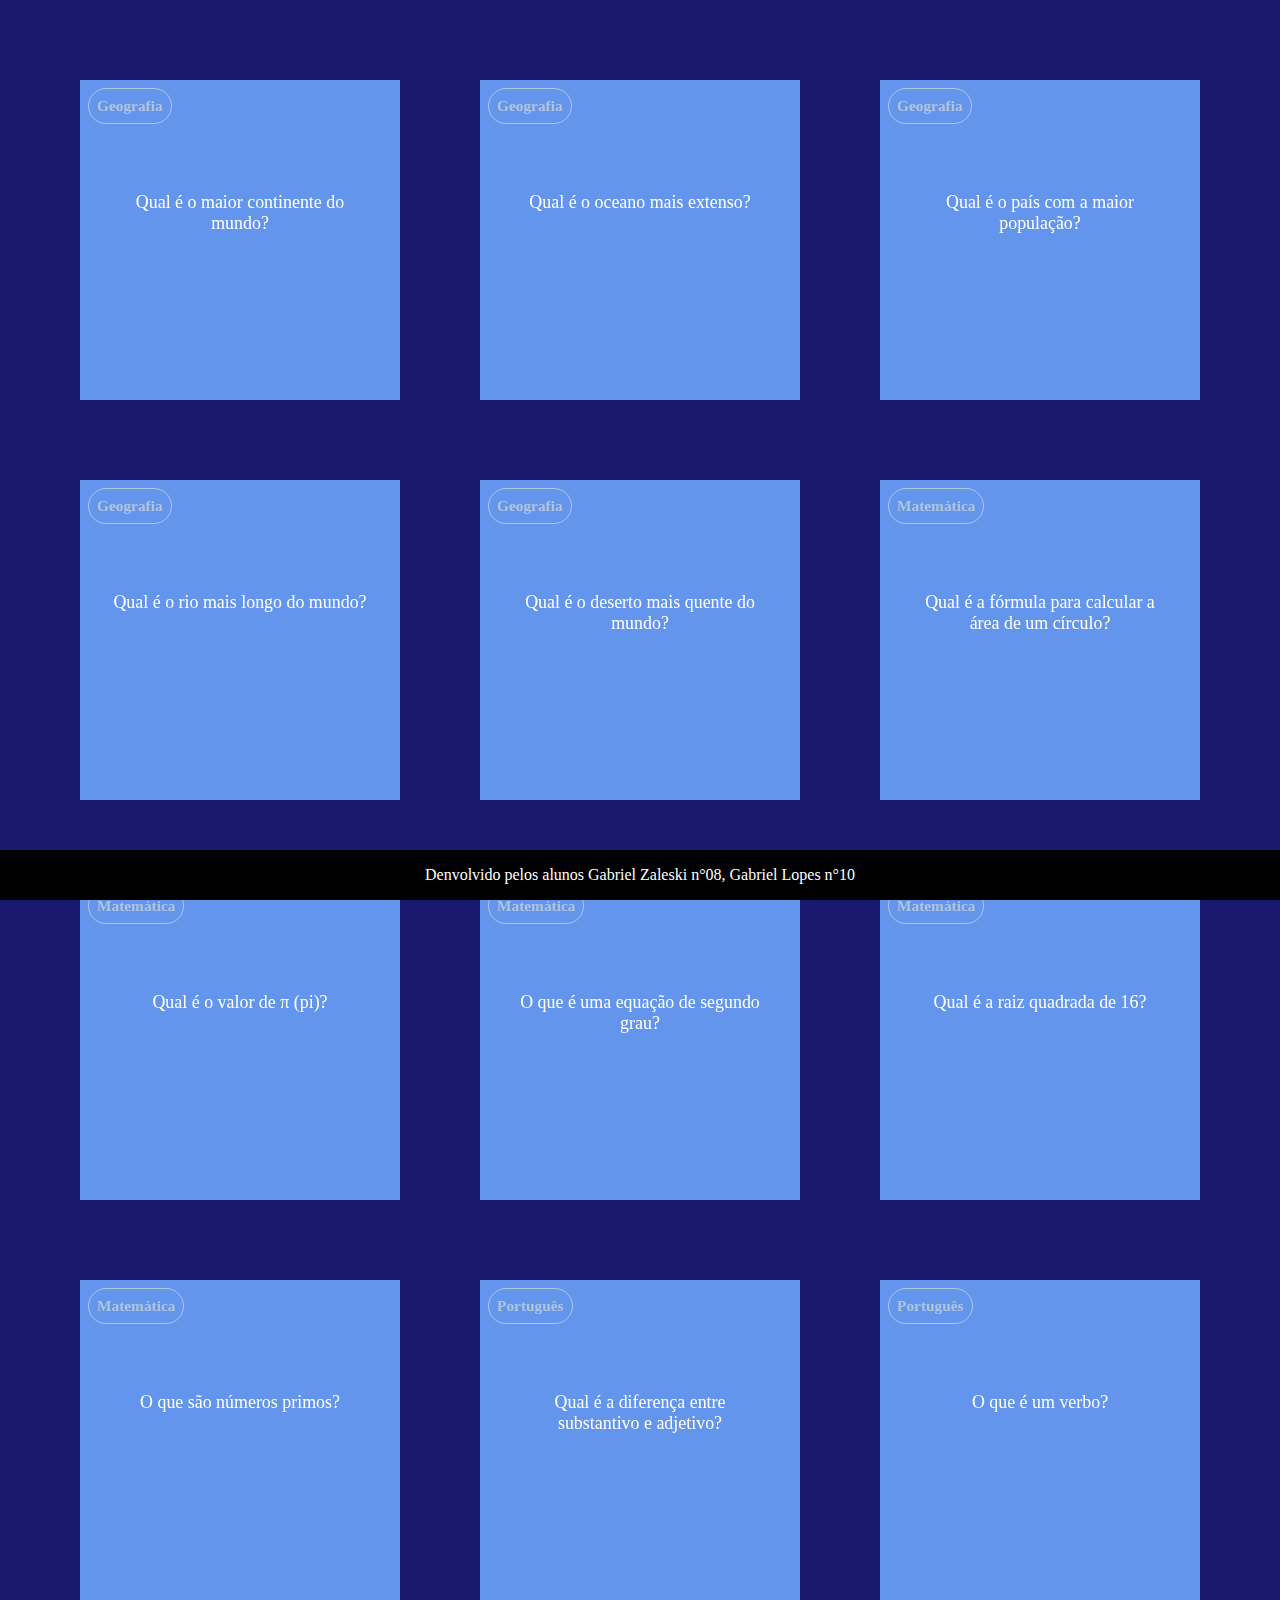
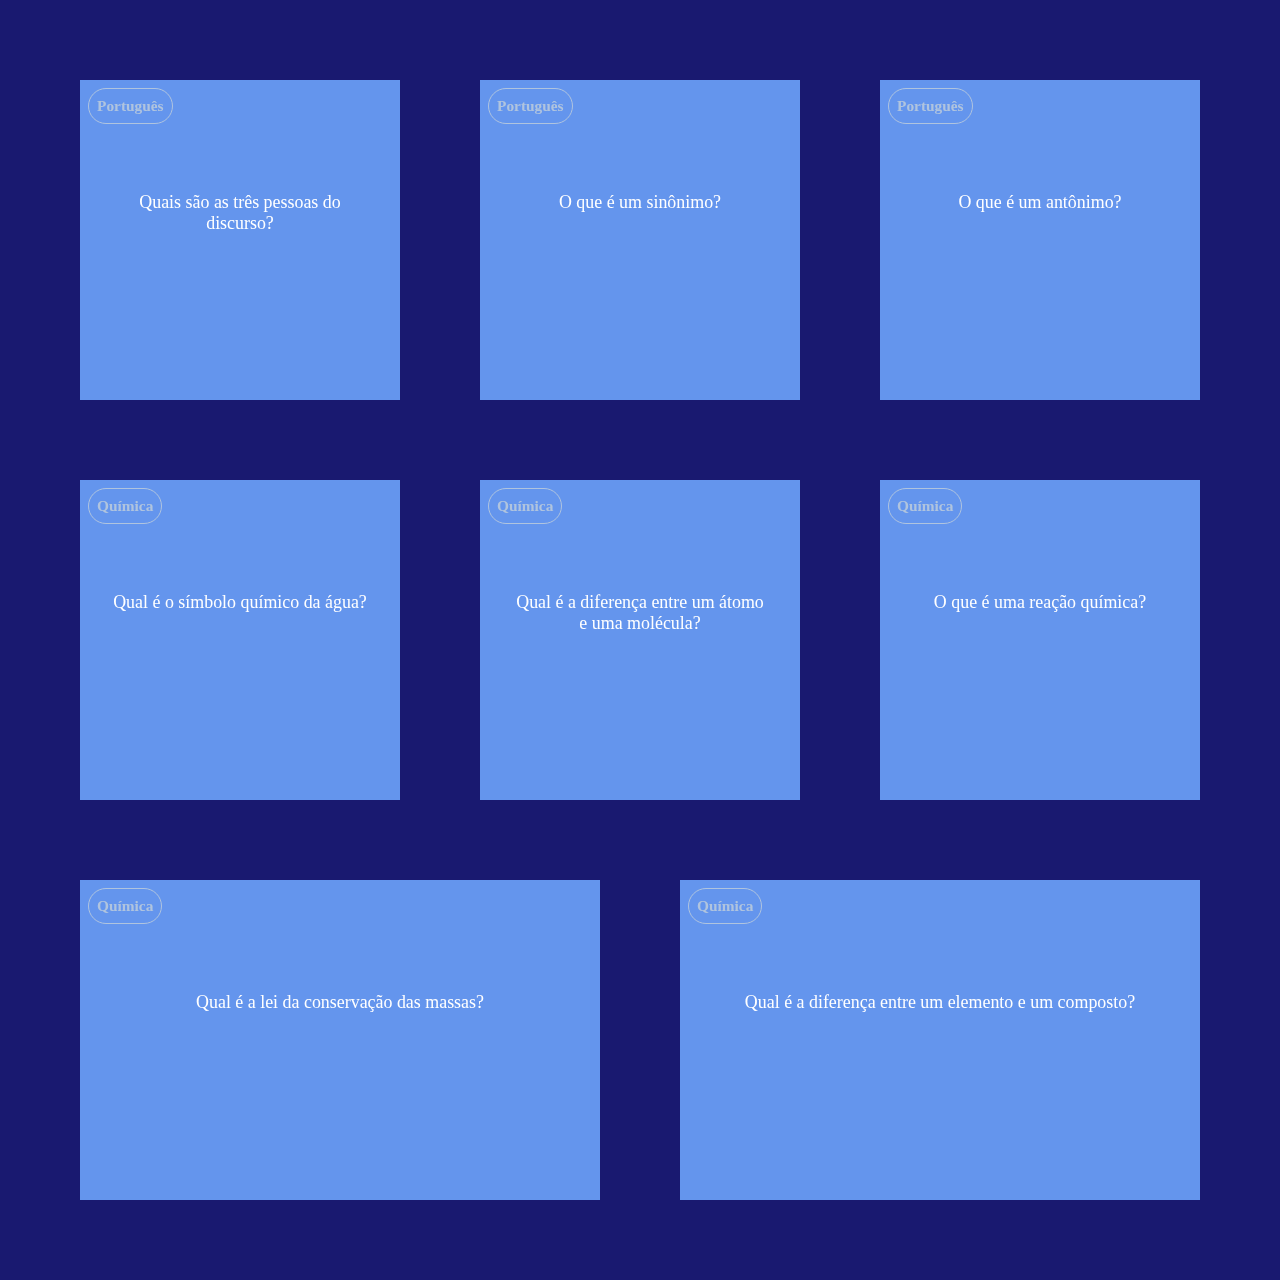
<file: index.html>
<!DOCTYPE html>
<html lang="en">
<head>
    <meta charset="UTF-8">
    <meta name="viewport" content="width=device-width, initial-scale=1.0">
    <title>Document</title>
    <link rel="stylesheet" href="style.css">
</head>
<body>
  <section id="contaimer">

  </section>
  <footer>
<p>Denvolvido pelos alunos Gabriel Zaleski n°08, Gabriel Lopes n°10 </p>
  </footer>  
  <script src="main.js"></script>
  <script src="perguntas.js"></script>
</body>
</html>
</file>
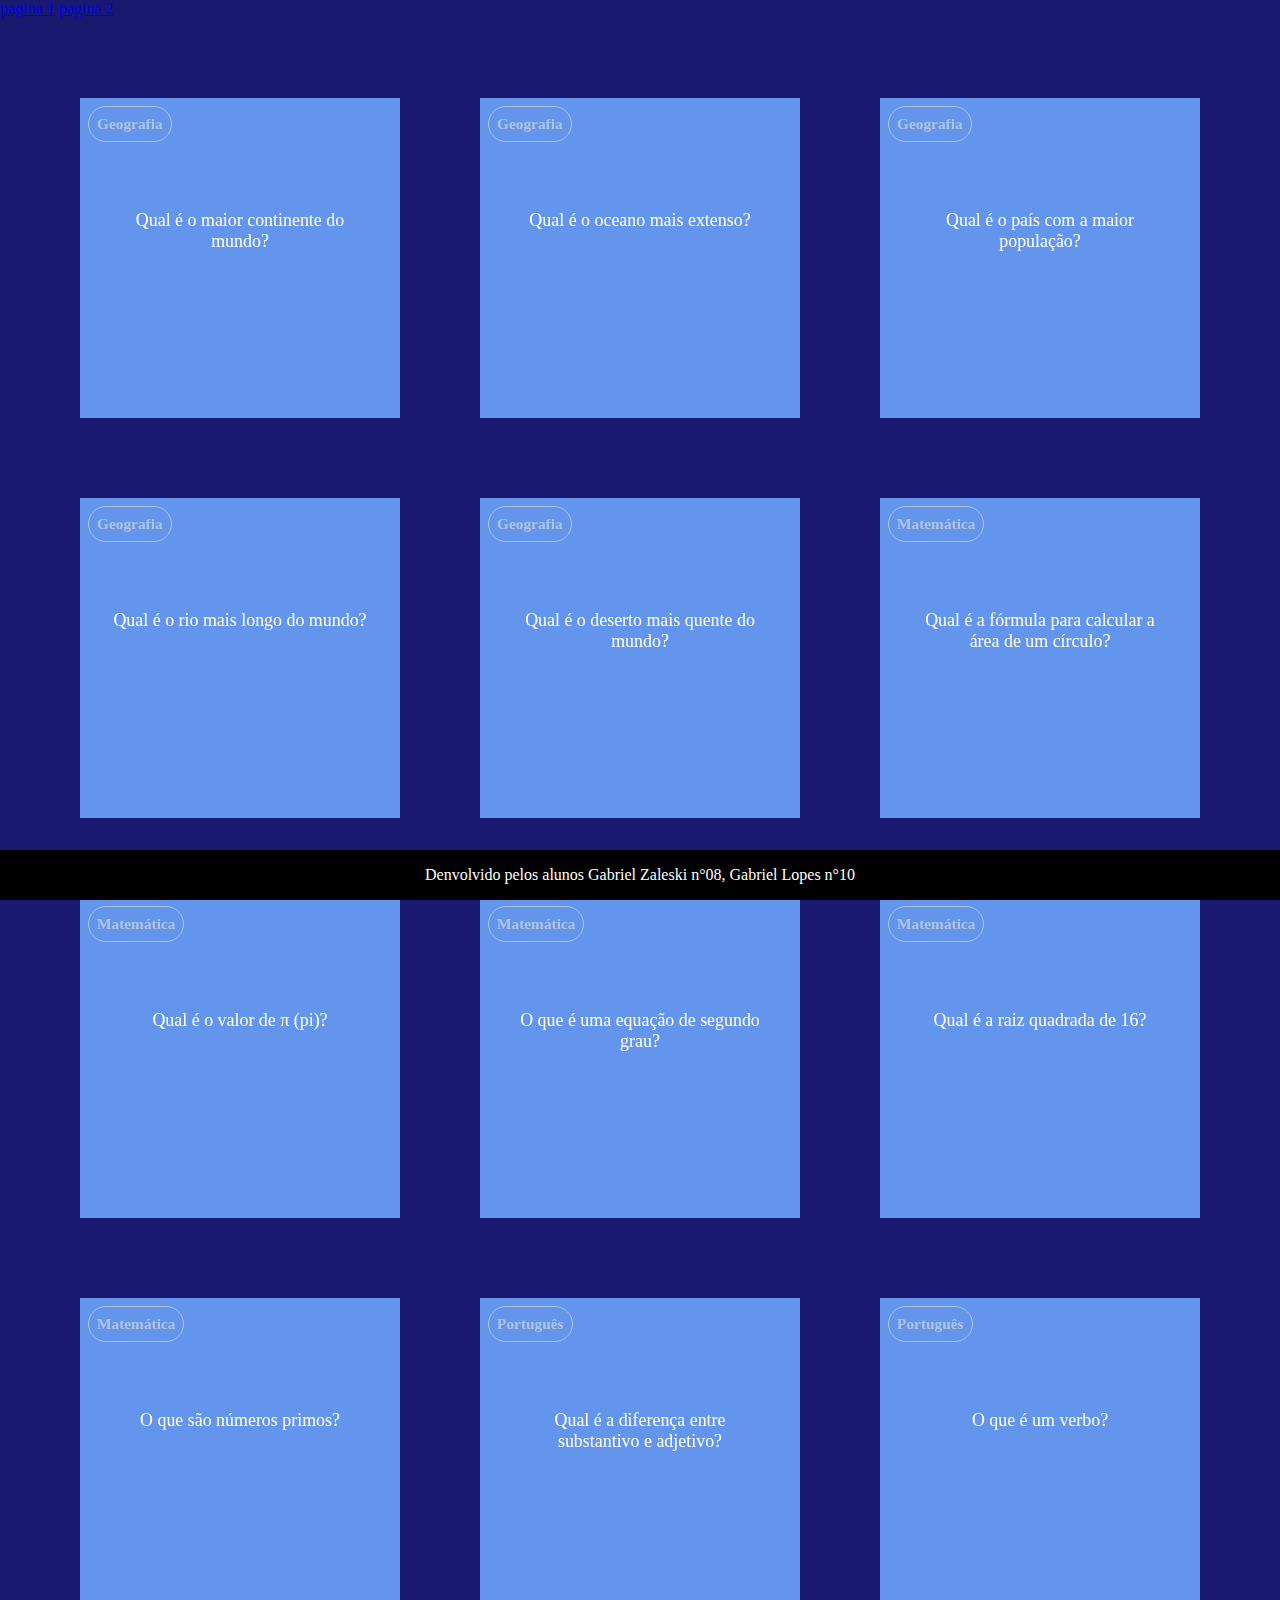
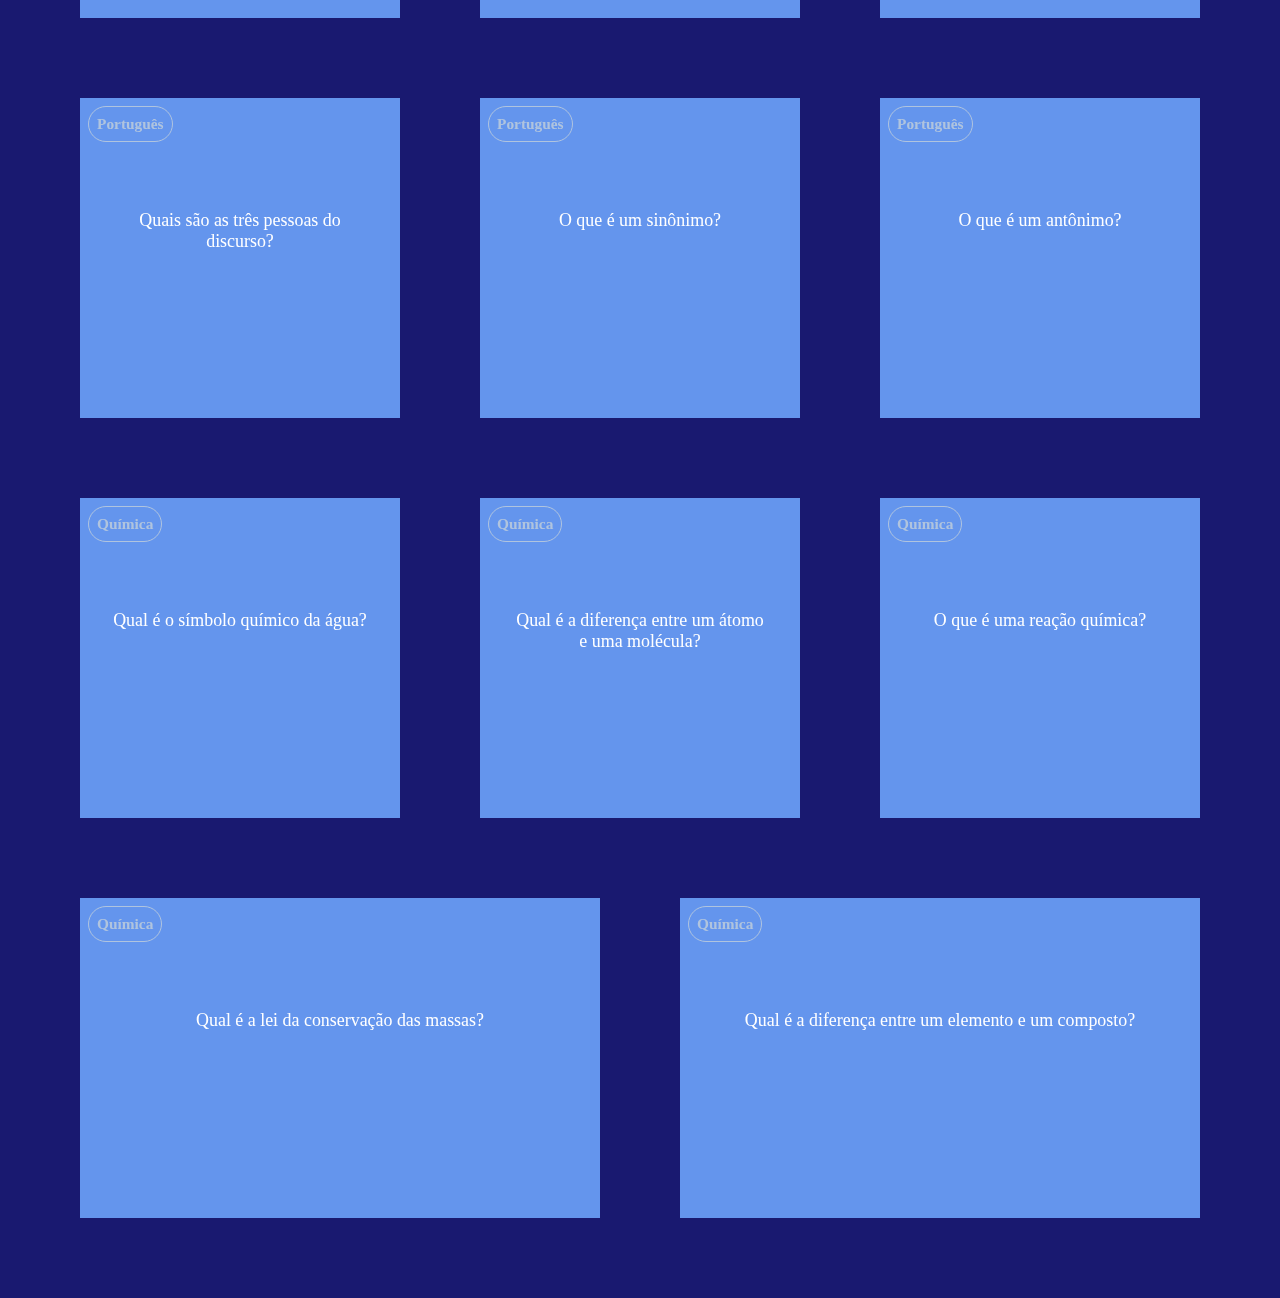
<file: 2.html>
<!DOCTYPE html>
<html lang="en">
<head>
    <meta charset="UTF-8">
    <meta name="viewport" content="width=device-width, initial-scale=1.0">
    <title>Document</title>
    <link rel="stylesheet" href="style.css">
</head>
<body>
    <header>
  <a href="index.html">pagina 1</a>
  <a href="2.html">pagina 2</a>
</header>
<section id="contaimer">
</section>
  <footer>
<p>Denvolvido pelos alunos Gabriel Zaleski n°08, Gabriel Lopes n°10 </p>
  </footer>  
  <script src="2.js"></script>
  <script src="perguntas.js"></script>
</body>
</html>
</file>
<file: style.css>
:root{
    --fundo:  #191970;
    --cor-frente:#6495ED;
    --cor-verso:#4682B4;
    --destaque:#B0C4DE;
    --preto:#000000;
    --branco:#ffffff;
}

body{
    background-color: var(--fundo);
    margin: 0;
}

footer{
    position: fixed;
    bottom: 0;
    background-color: var(--preto);
    color: var(--branco);
    width: 100%;
    text-align: center;
}

#contaimer{
    padding: 4rem;
    display: flex;
    gap: 3rem;
    flex-wrap: wrap;
}

.cartao{
    flex-grow: 1;
    flex-basis: calc(33% - 6rem);
    height: 20rem;
    margin: 1rem;
}

.conteudo-cartao{
    background-color: var(--cor-frente);
    height: 100%;
    color: var(--branco);
    text-align: center;
    transform-style:preserve-3d;
    transition: transform 300ms ease-in-out;

}
.conteudo-cartao h3{
    border: 1px solid var(--destaque);
    border-radius: 6rem;
    color: var(--destaque);
    padding: 0.5rem;
    margin: 0.5rem;
    position: absolute;
    text-align: left;
    font-size: 1.2vw;
    backface-visibility: hidden;

}

.conteudo-cartao p{
    margin-top: 5rem;
    padding: 2rem;
    font-size: 1.4vw;
}

.pergunta-cartao{
    font-weight: 500;
}


.resposta-cartao{
    font-weight: 700;
    color: var(--destaque);
    background-color: var(--cor-verso);
    border: 3px solid var(--destaque);
    transform: rotateY(180deg);
}

.cartao.active .conteudo-cartao{
    transform: rotateY(180deg);
}
.pergunta-cartao, .resposta-cartao{
    backface-visibility: hidden;
    position: absolute;
    height: 100%;
    width: 100%;
}
</file>
